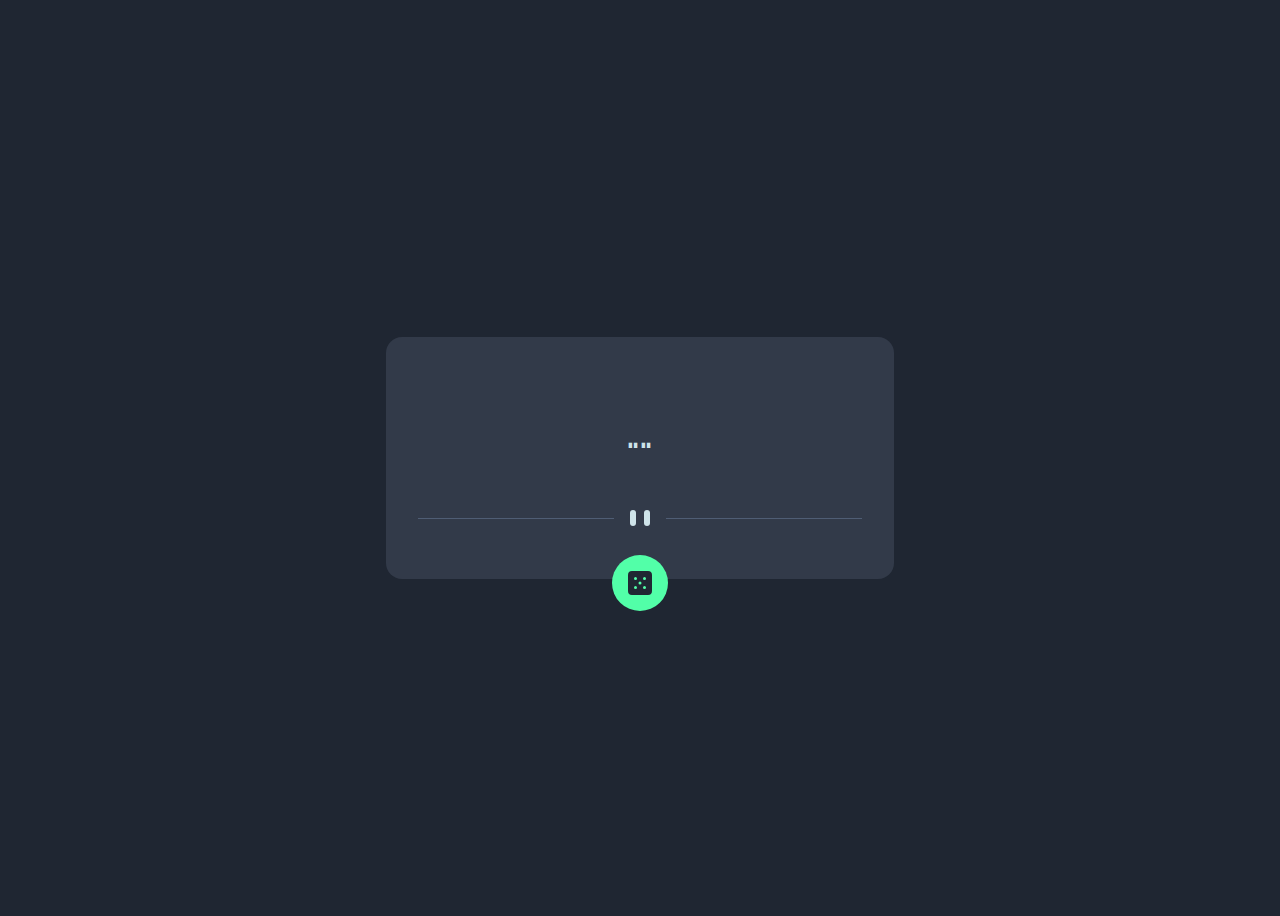
<file: advice-generator-app-main/index.html>
<!DOCTYPE html>
<html lang="en">
  <head>
    <meta charset="UTF-8" />
    <meta name="viewport" content="width=device-width, initial-scale=1.0" />
    <!-- displays site properly based on user's device -->

    <link
      rel="icon"
      type="image/png"
      sizes="32x32"
      href="./images/favicon-32x32.png"
    />

    <link rel="stylesheet" href="./styles.css" />

    <title>Frontend Mentor | Advice generator app</title>


  </head>

  <body>
    <main>
      <div class="advice-container">
        <div class="advice-card">
        <p id="advice-id"></p>
        <h2> "<span id="advice-text"></span>"</h2>
        <picture>
          <source media="(max-width: 768px)" srcset="./images/pattern-divider-mobile.svg">
          <img src="./images/pattern-divider-desktop.svg" alt="divider" />
        </picture>
        <button id="advice-btn"><img src="./images/icon-dice.svg" alt="dice" /></button>
        </div>
        
    </main>  
    <script src="./script.js"></script>  
  </body>
</html>
</file>
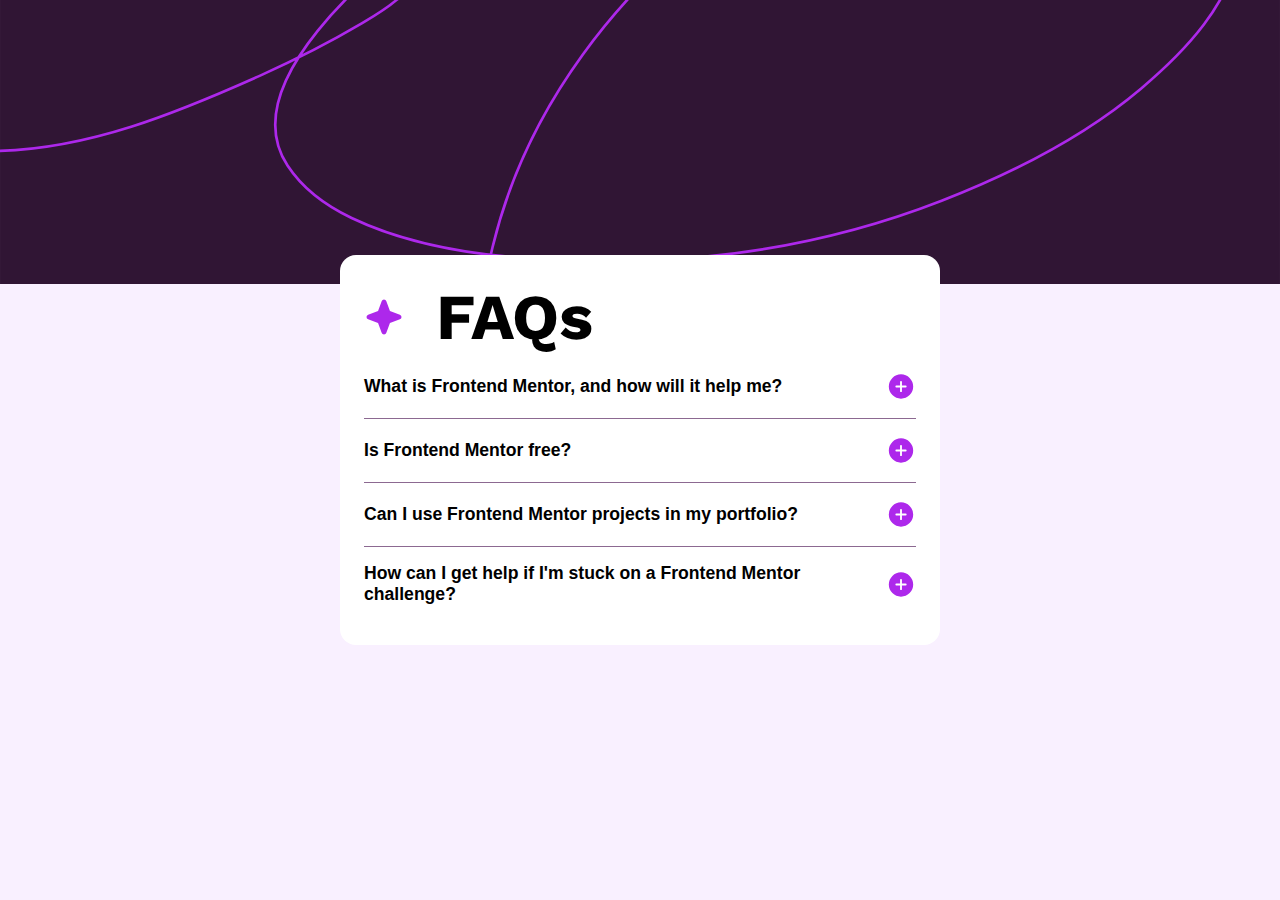
<file: faq-accordion-main/index.html>
<!DOCTYPE html>
<html lang="en">
  <head>
    <meta charset="UTF-8" />
    <meta name="viewport" content="width=device-width, initial-scale=1.0" />
    <!-- displays site properly based on user's device -->

    <link
      rel="icon"
      type="image/png"
      sizes="32x32"
      href="./assets/images/favicon-32x32.png"
    />

    <title>Frontend Mentor | FAQ accordion</title>

    <link rel="stylesheet" href="styles.css" />
  </head>
  <body>
    <div class="container">
      <!-- FAQ Header -->
      <div class="faq-header">
        <img src="./assets/images/icon-star.svg" alt="star" />
        <h1>FAQs</h1>
      </div>

      <!-- FAQ Accordion -->
      <div class="accordian-container">
        <div class="accordian-item">
          <button class="accordian-btn">
            What is Frontend Mentor, and how will it help me?
            <div class="icons">
              <img
                class="icon plus"
                src="./assets/images/icon-plus.svg"
                alt="plus"
              />
              <img
                class="icon minus"
                src="./assets/images/icon-minus.svg"
                alt="minus"
              />
            </div>
          </button>

          <div class="accordian-description">
            <p>
              Frontend Mentor offers realistic coding challenges to help
              developers improve their frontend coding skills with projects in
              HTML, CSS, and JavaScript. It's suitable for all levels and ideal
              for portfolio building.
            </p>
          </div>
        </div>

        <!-- second question -->
        <div class="accordian-item">
          <button class="accordian-btn">
            Is Frontend Mentor free?
            <div class="icons">
              <img
                class="icon plus"
                src="./assets/images/icon-plus.svg"
                alt="plus"
              />
              <img
                class="icon minus"
                src="./assets/images/icon-minus.svg"
                alt="minus"
              />
            </div>
          </button>

          <div class="accordian-description">
            <p>
              Yes, Frontend Mentor offers both free and premium coding
              challenges, with the free option providing access to a range of
              projects suitable for all skill levels.
            </p>
          </div>
        </div>

        <!-- third question -->
        <div class="accordian-item">
          <button class="accordian-btn">
            Can I use Frontend Mentor projects in my portfolio?
            <div class="icons">
              <img
                class="icon plus"
                src="./assets/images/icon-plus.svg"
                alt="plus"
              />
              <img
                class="icon minus"
                src="./assets/images/icon-minus.svg"
                alt="minus"
              />
            </div>
          </button>

          <div class="accordian-description">
            <p>
              Yes, you can use projects completed on Frontend Mentor in your
              portfolio. It's an excellent way to showcase your skills to
              potential employers!
            </p>
          </div>
        </div>

        <!-- fourth question -->
        <div class="accordian-item">
          <button class="accordian-btn">
            How can I get help if I'm stuck on a Frontend Mentor challenge?
            <div class="icons">
              <img
                class="icon plus"
                src="./assets/images/icon-plus.svg"
                alt="plus"
              />
              <img
                class="icon minus"
                src="./assets/images/icon-minus.svg"
                alt="minus"
              />
            </div>
          </button>

          <div class="accordian-description">
            <p>
              The best place to get help is inside Frontend Mentor's Discord
              community. There's a help channel where you can ask questions and
              seek support from other community members.
            </p>
          </div>
        </div>
      </div>
    </div>

    <script src="script.js"></script>
  </body>
</html>
</file>
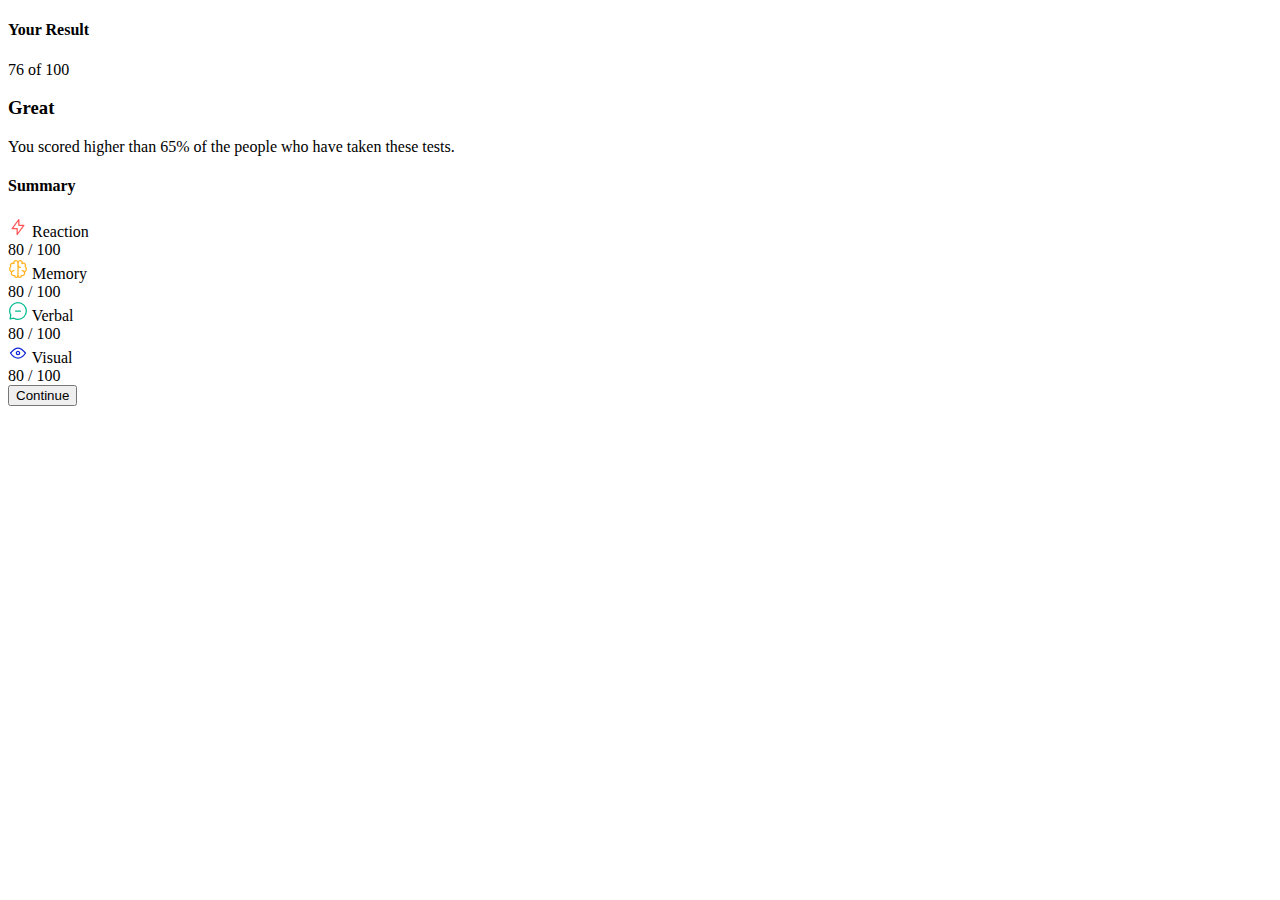
<file: results-summary-component-main/index.html>
<!DOCTYPE html>
<html lang="en">
  <head>
    <meta charset="UTF-8" />
    <meta name="viewport" content="width=device-width, initial-scale=1.0" />
    <!-- displays site properly based on user's device -->

    <link
      rel="icon"
      type="image/png"
      sizes="32x32"
      href="./assets/images/favicon-32x32.png"
    />

    <title>Frontend Mentor | Results summary component</title>

    <!-- Feel free to remove these styles or customise in your own stylesheet 👍 -->
    <!-- https://www.youtube.com/watch?v=KqFAs5d3Yl8 -->
  </head>
  <body>
    <main>
      <div class="result-summary-container">
        <!-- left section -->
        <div class="results">
          <h4 class="section-title">Your Result</h4>

          <div class="result-score">
            <span class="larger-text-score">76</span>
            <span class="smaller-text-score">of 100</span>
          </div>

          <div class="result-rank-text">
            <h3 class="result-rank">Great</h3>
            <p>
              You scored higher than 65% of the people who have taken these
              tests.
            </p>
          </div>
        </div>

        <!-- right section -->
        <div class="summary">
          <h4>Summary</h4>
          <div class="scores-summary">
            <div class="summary-reaction">
              <div class="summary-container">
                <img src="./assets/images/icon-reaction.svg" alt="Reaction" />
                <span>Reaction</span>
              </div>
              <span class="dark">80 / <span class="grey">100</span></span>
            </div>
            <div class="summary-memory">
              <div class="summary-container">
                <img src="./assets/images/icon-memory.svg" alt="Memory" />
                <span>Memory</span>
              </div>
              <span class="dark">80 / <span class="grey">100</span></span>
            </div>
            <div class="summary-verbal">
              <div class="summary-container">
                <img src="./assets/images/icon-verbal.svg" alt="Verbal" />
                <span>Verbal</span>
              </div>
              <span class="dark">80 / <span class="grey">100</span></span>
            </div>
            <div class="summary-visual">
              <div class="score-container">
                <img src="./assets/images/icon-visual.svg" alt="Visual" />
                <span>Visual</span>
              </div>
              <span class="dark">80 / <span class="grey">100</span></span>
            </div>
          </div>

          <button>Continue</button>
        </div>
      </div>
    </main>

    <!-- <div class="attribution">
      Challenge by
      <a href="https://www.frontendmentor.io?ref=challenge" target="_blank"
        >Frontend Mentor</a
      >. Coded by <a href="#">Sushmita Ghosh</a>.
    </div> -->
  </body>
</html>
</file>
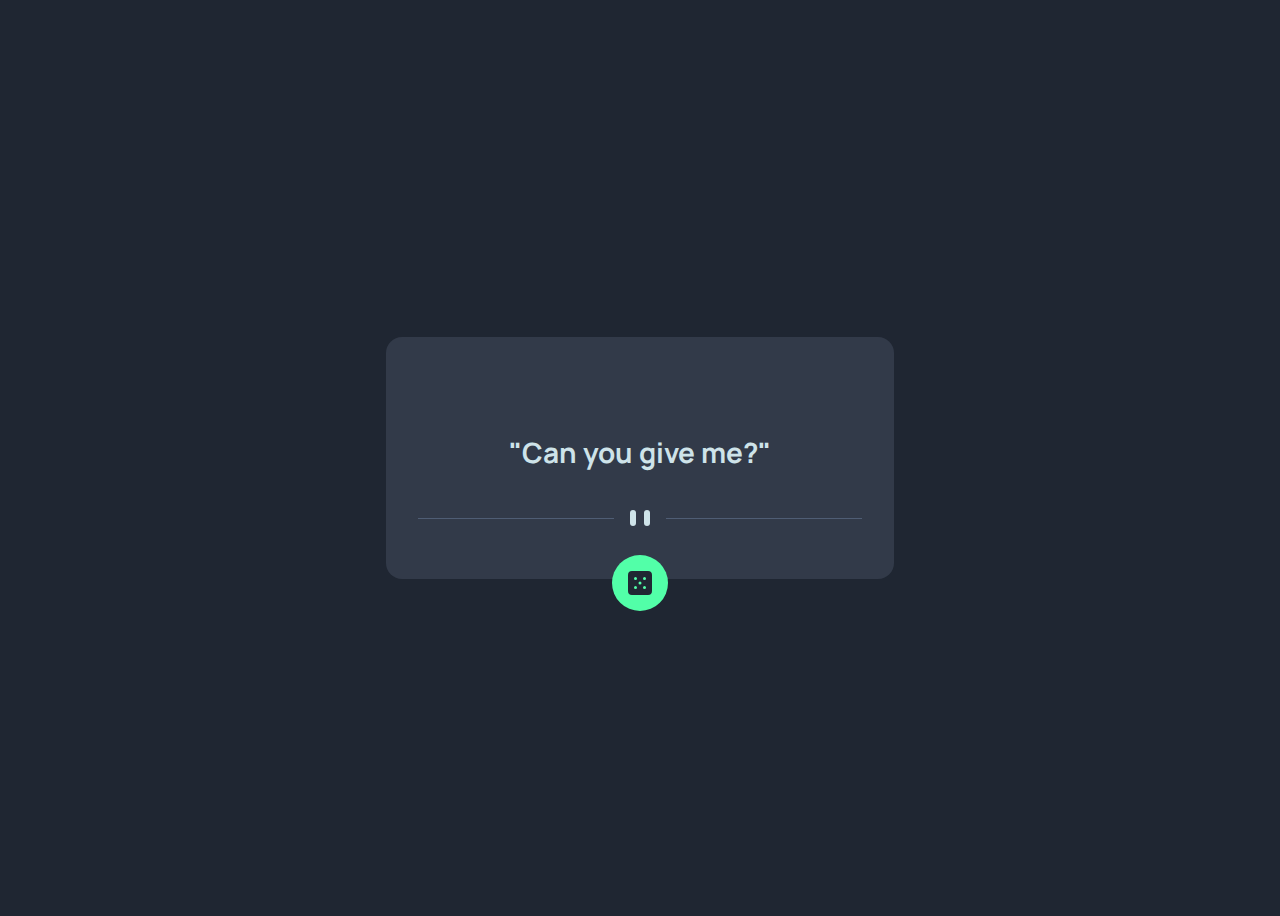
<file: advice-generator-app-main/advice-generator-app-main/index.html>
<!DOCTYPE html>
<html lang="en">
  <head>
    <meta charset="UTF-8" />
    <meta name="viewport" content="width=device-width, initial-scale=1.0" />
    <!-- displays site properly based on user's device -->

    <link
      rel="icon"
      type="image/png"
      sizes="32x32"
      href="./images/favicon-32x32.png"
    />

    <link rel="stylesheet" href="./styles.css" />

    <title>Frontend Mentor | Advice generator app</title>


  </head>

  <body>
    <main>
      <div class="advice-container">
        <div class="advice-card">
        <p id="advice-id"></p>
        <h2> "<span id="advice-text">Can you give me?</span>"</h2>
        <picture>
          <source media="(max-width: 768px)" srcset="./images/pattern-divider-mobile.svg">
          <img src="./images/pattern-divider-desktop.svg" alt="divider" />
        </picture>
        <button id="advice-btn"><img src="./images/icon-dice.svg" alt="dice" /></button>
        </div>
        
    </main>  
    <script src="./script.js"></script>  
  </body>
</html>
</file>
<file: advice-generator-app-main/styles.css>
@import url("https://fonts.googleapis.com/css2?family=Manrope:wght@800&display=swap");

:root {
  --Light-Cyan: hsl(193, 38%, 86%);
  --Neon-Green: hsl(150, 100%, 66%);
  --Grayish-Blue: hsl(217, 19%, 38%);
  --Dark-Grayish-Blue: hsl(217, 19%, 24%);
  --Dark-Blue: hsl(218, 23%, 16%);
}

body {
  background-color: var(--Dark-Blue);
  font-family: "Manrope", sans-serif;
  display: flex;
  align-items: center;
  justify-content: center;
  height: 100vh;
}

.advice-container {
  background-color: var(--Dark-Grayish-Blue);
  color: var(--Light-Cyan);
  padding: 2rem;
  border-radius: 1rem;
  max-width: 600px;
  position: relative;
}

.advice-card {
  text-align: center;
  display: flex;
  flex-direction: column;
  align-items: center;
  justify-content: center;
  gap: 1rem;
}

p {
  color: var(--Neon-Green);
  font-weight: 800;
  text-transform: uppercase;
  letter-spacing: 4px;
  font-size: 12px;
}

h2 {
  color: var(--Light-Cyan);
  font-size: 28px;
}

picture img {
  margin-bottom: 1rem;
}

button {
  position: absolute;
  bottom: -2rem;
  background-color: var(--Neon-Green);
  border-radius: 50%;
  border: none;
  padding: 1rem;
  cursor: pointer;
  display: flex;
  align-items: center;
  justify-content: center;
}

button:hover {
  box-shadow: 0 0 10px var(--Neon-Green);
  transition: all 0.2s ease-out;
}

@media screen and (max-width: 500px) {
  .advice-container {
    max-width: 350px;
    /* padding: 20rem; */
  }
}
</file>
<file: faq-accordion-main/styles.css>
@import url("https://fonts.googleapis.com/css2?family=Work+Sans:ital,wght@0,100..900;1,100..900&display=swap");

* {
  margin: 0;
  padding: 0;
  box-sizing: border-box;
}

:root {
  --white: hsl(0, 0%, 100%);
  --light-pink: hsl(275, 100%, 97%);
  --grayish-purple: hsl(292, 16%, 49%);
  --dark-purple: hsl(292, 42%, 14%);
}

body {
  background-color: var(--light-pink);
  background-image: url("./assets/images/background-pattern-desktop.svg");
  background-repeat: no-repeat;
  background-size: 100%;
  min-height: 100vh;
  display: grid;
  place-content: center;
  font-family: "Work Sans", sans-serif;
}

img,
svg {
  max-width: 100%;
  display: block;
}

button {
  cursor: pointer;
  background-color: transparent;
  width: 100%;
  padding: 1rem 0;
  font-size: 1.1rem;
  border: none;
  font-weight: 600;
  display: flex;
  justify-content: space-between;
  align-items: center;
  gap: 1rem;
  text-align: left;
}

button:hover {
  color: var(--grayish-purple);
}

.container {
  max-width: 600px;
  margin: 1rem;
  background-color: var(--white);
  padding: 1.5rem;
  border-radius: 1rem;
}

.faq-header {
  display: flex;
  gap: 2rem;
}

.faq-header h1 {
  font-size: 4rem;
  font-weight: 700;
}

.accordian-item:not(:last-child) {
  border-bottom: 1px solid var(--grayish-purple);
}

.accordian-item .icons .icon {
  min-width: 30px;
}

.accordian-item .icons .minus {
  display: none;
}

.accordian-description {
  background-color: var(--white);
  max-height: 0;
  overflow: hidden;
  transition: max-height 0.5s ease;
}

.accordian-description p {
  color: var(--grayish-purple);
  padding-top: 1rem;
  padding-bottom: 2rem;
}

@media screen and (max-width: 540px) {
  body {
    background-image: url("./assets/images/background-pattern-mobile.svg");
  }
}
</file>
<file: advice-generator-app-main/advice-generator-app-main/styles.css>
@import url("https://fonts.googleapis.com/css2?family=Manrope:wght@800&display=swap");

:root {
  --Light-Cyan: hsl(193, 38%, 86%);
  --Neon-Green: hsl(150, 100%, 66%);
  --Grayish-Blue: hsl(217, 19%, 38%);
  --Dark-Grayish-Blue: hsl(217, 19%, 24%);
  --Dark-Blue: hsl(218, 23%, 16%);
}

body {
  background-color: var(--Dark-Blue);
  font-family: "Manrope", sans-serif;
  display: flex;
  align-items: center;
  justify-content: center;
  height: 100vh;
}

.advice-container {
  background-color: var(--Dark-Grayish-Blue);
  color: var(--Light-Cyan);
  padding: 2rem;
  border-radius: 1rem;
  max-width: 600px;
  position: relative;
}

.advice-card {
  text-align: center;
  display: flex;
  flex-direction: column;
  align-items: center;
  justify-content: center;
  gap: 1rem;
}

p {
  color: var(--Neon-Green);
  font-weight: 800;
  text-transform: uppercase;
  letter-spacing: 4px;
  font-size: 12px;
}

h2 {
  color: var(--Light-Cyan);
  font-size: 28px;
}

picture img {
  margin-bottom: 1rem;
}

button {
  position: absolute;
  bottom: -2rem;
  background-color: var(--Neon-Green);
  border-radius: 50%;
  border: none;
  padding: 1rem;
  cursor: pointer;
  display: flex;
  align-items: center;
  justify-content: center;
}

button:hover {
  box-shadow: 0 0 10px var(--Neon-Green);
  transition: all 0.2s ease-out;
}

@media screen and (max-width: 500px) {
  .advice-container {
    max-width: 350px;
    /* padding: 20rem; */
  }
}
</file>
